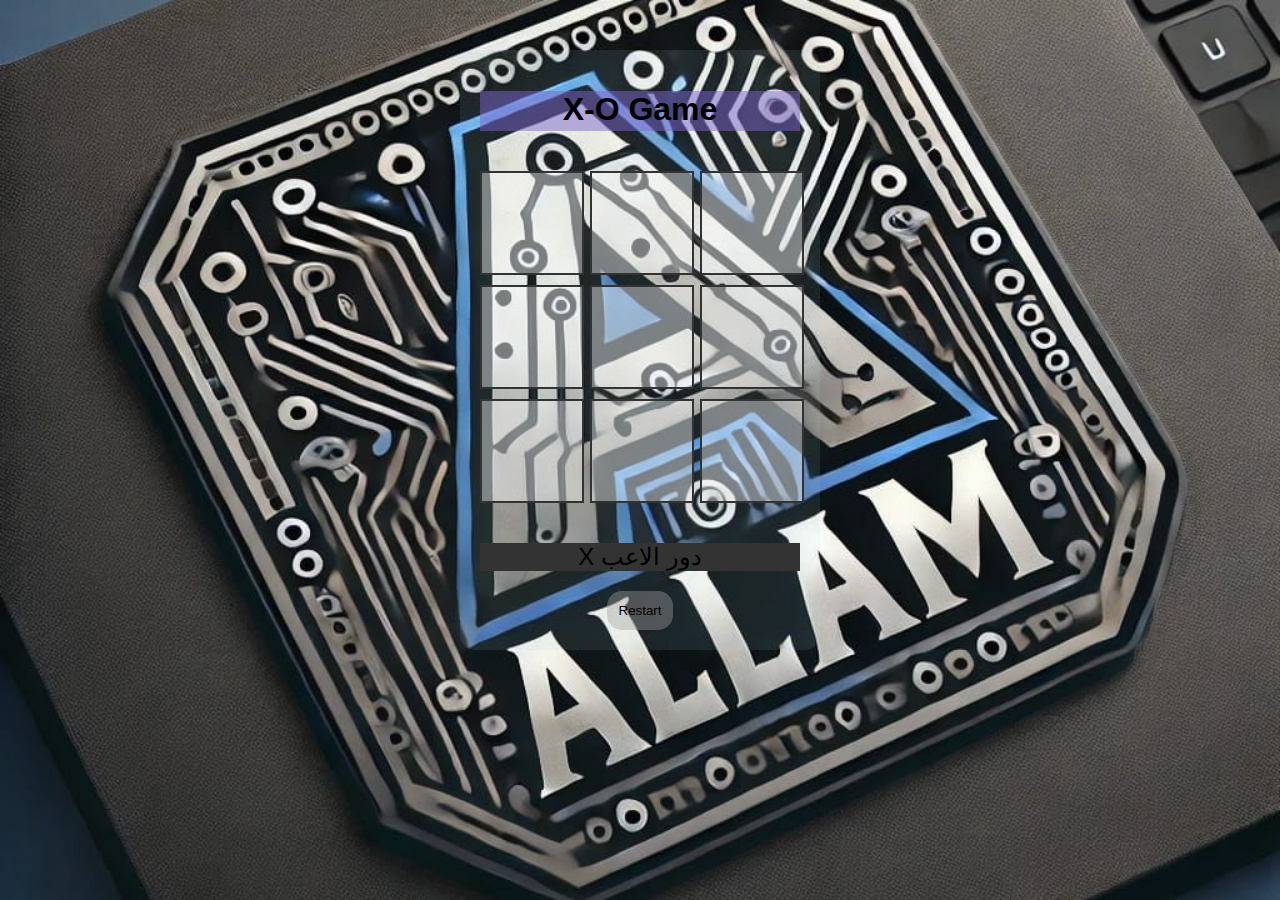
<file: index.html>
<!DOCTYPE html>
<html lang="en">
<head>
  <meta charset="UTF-8" />
  <meta name="viewport" content="width=device-width, initial-scale=1.0" />
  <title>X-O Game</title>
  <link rel="stylesheet" href="index.css" />
</head>
<body>
  <div class="container">
    <h1>X-O Game</h1>
    <div id="game" class="grid">
      <div class="cell" data-index="0"></div>
      <div class="cell" data-index="1"></div>
      <div class="cell" data-index="2"></div>
      <div class="cell" data-index="3"></div>
      <div class="cell" data-index="4"></div>
      <div class="cell" data-index="5"></div>
      <div class="cell" data-index="6"></div>
      <div class="cell" data-index="7"></div>
      <div class="cell" data-index="8"></div>
    </div>
    <p id="status">X دور الاعب </p>
    <button onclick="restartGame()">Restart</button>
  </div>

  <script src="index.js"></script>
</body>
</html>
</file>
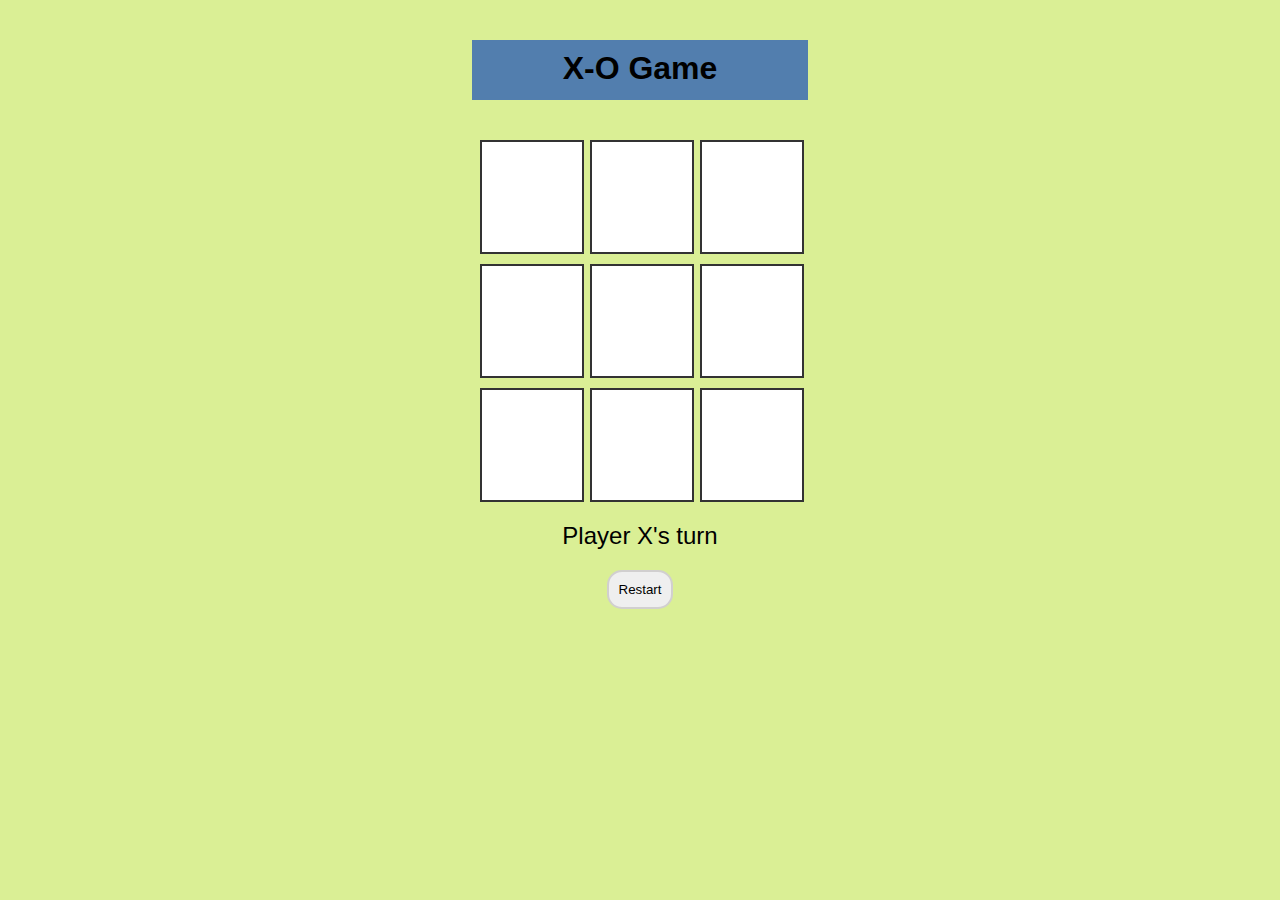
<file: X O.html>
<!DOCTYPE html>
<html lang="en">
<head>
  <meta charset="UTF-8">
  <title>X-O Game</title>
  <link rel="stylesheet" href="X O.css">
</head>
<body>
  <h1>X-O Game</h1>
  <div id="game">
    <div class="cell" data-index="0"></div>
    <div class="cell" data-index="1"></div>
    <div class="cell" data-index="2"></div>
    <div class="cell" data-index="3"></div>
    <div class="cell" data-index="4"></div>
    <div class="cell" data-index="5"></div>
    <div class="cell" data-index="6"></div>
    <div class="cell" data-index="7"></div>
    <div class="cell" data-index="8"></div>
  </div>
  <div id="status"></div>
  <button onclick="restartGame()">Restart</button>

  <script src="X O.js"></script>
</body>
</html>
</file>
<file: index.css>
body {
  font-family: Arial, sans-serif;
  text-align: center;
  background-image: url('allam4.jpeg');
  background-size: cover;
  background-repeat: no-repeat;
  background-position: center;
  background-attachment: fixed;
  margin: 0;
  padding: 0;
  padding-right:0;
}

.container {
  background-color: rgba(172, 211, 225, 0.1);
  padding: 20px;
  border-radius: 15px;
  width: fit-content;
  margin: 50px auto;
}

h1 {
  height: 40px;
  margin-bottom: 20px;
  background-color: #7e67cf7d;
}

.grid {
  display: grid;
  grid-template-columns: repeat(3, 100px);
  gap: 10px;
  justify-content: center;
  margin: 40px auto;
}

.cell {
  width: 100px;
  height: 100px;
  font-size: 2em;
  background-color: #ffffff6c;
  border: 2px solid #333;
  display: flex;
  align-items: center;
  justify-content: center;
  cursor: pointer;
}

.cell:hover {
  background-color: #e0e0e0;
}

#status {
  font-size: 1.5em;
  margin-bottom: 20px;
    background-color: #333;

}

button {
  padding: 10px;
  border-radius: 15px;
  cursor: pointer;
  border: 2px solid transparent;
  background-color: rgba(164, 160, 160, 0.4);
}

button:hover {
  transform: scale(1.1);
  color: rgb(167, 45, 45);
}

/* Responsive design for iPhone 15 and small screens */
@media (max-width: 430px) {
  body {
    display: flex;
    flex-direction: column;
    align-items: center;
    justify-content: center;
  }

  .container {
    width: 100%;
    padding: 10px;
    margin: 10px;
    box-sizing: border-box;
  }

  .grid {
    width: 100%;
    max-width: 360px;
    grid-template-columns: repeat(3, 1fr);
    gap: 5px;
  }

  .grid .cell {
    height: 90px;
    font-size: 1.5rem;
  }

  h1 {
    font-size: 1.5rem;
  }

  p, button {
    font-size: 1rem;
  }
}
</file>
<file: X O.css>
body {
    font-family: Arial, sans-serif;
    text-align: center;
    background-color: #daef95;
  }
  h1{
      height: 40px;
      width: 25%;
      margin: 40px auto;
      padding: 10px;
      background-color: #527eae;

  }
  
  #game {
    display: grid;
    grid-template-columns: repeat(3, 100px);
    grid-gap: 10px;
    justify-content: center;
    margin: 40px auto;
  }
  
  .cell {
    width: 100px;
    height: 110px;
    font-size: 2em;
    background-color: #fff;
    border: 2px solid #333;
    display: flex;
    align-items: center;
    justify-content: center;
    cursor: pointer;
  }
  .cell:hover {
    background-color: #e0e0e0;
  }
  #status {
    display: flex;
    justify-content: center;
    align-items: center;
    margin-top: -20px;
    margin-bottom: 20px;
    font-size: 1.5em;
  }
  button{
    border-radius: 15px;
    padding: 10px;
    border: 2px solid transparent;
    border-color:rgb(164, 160, 160,.4) ;
  }
  button:hover{
    transform: scale(1.2);
    cursor: pointer;
    color: rgb(167, 45, 45);
  }
</file>
